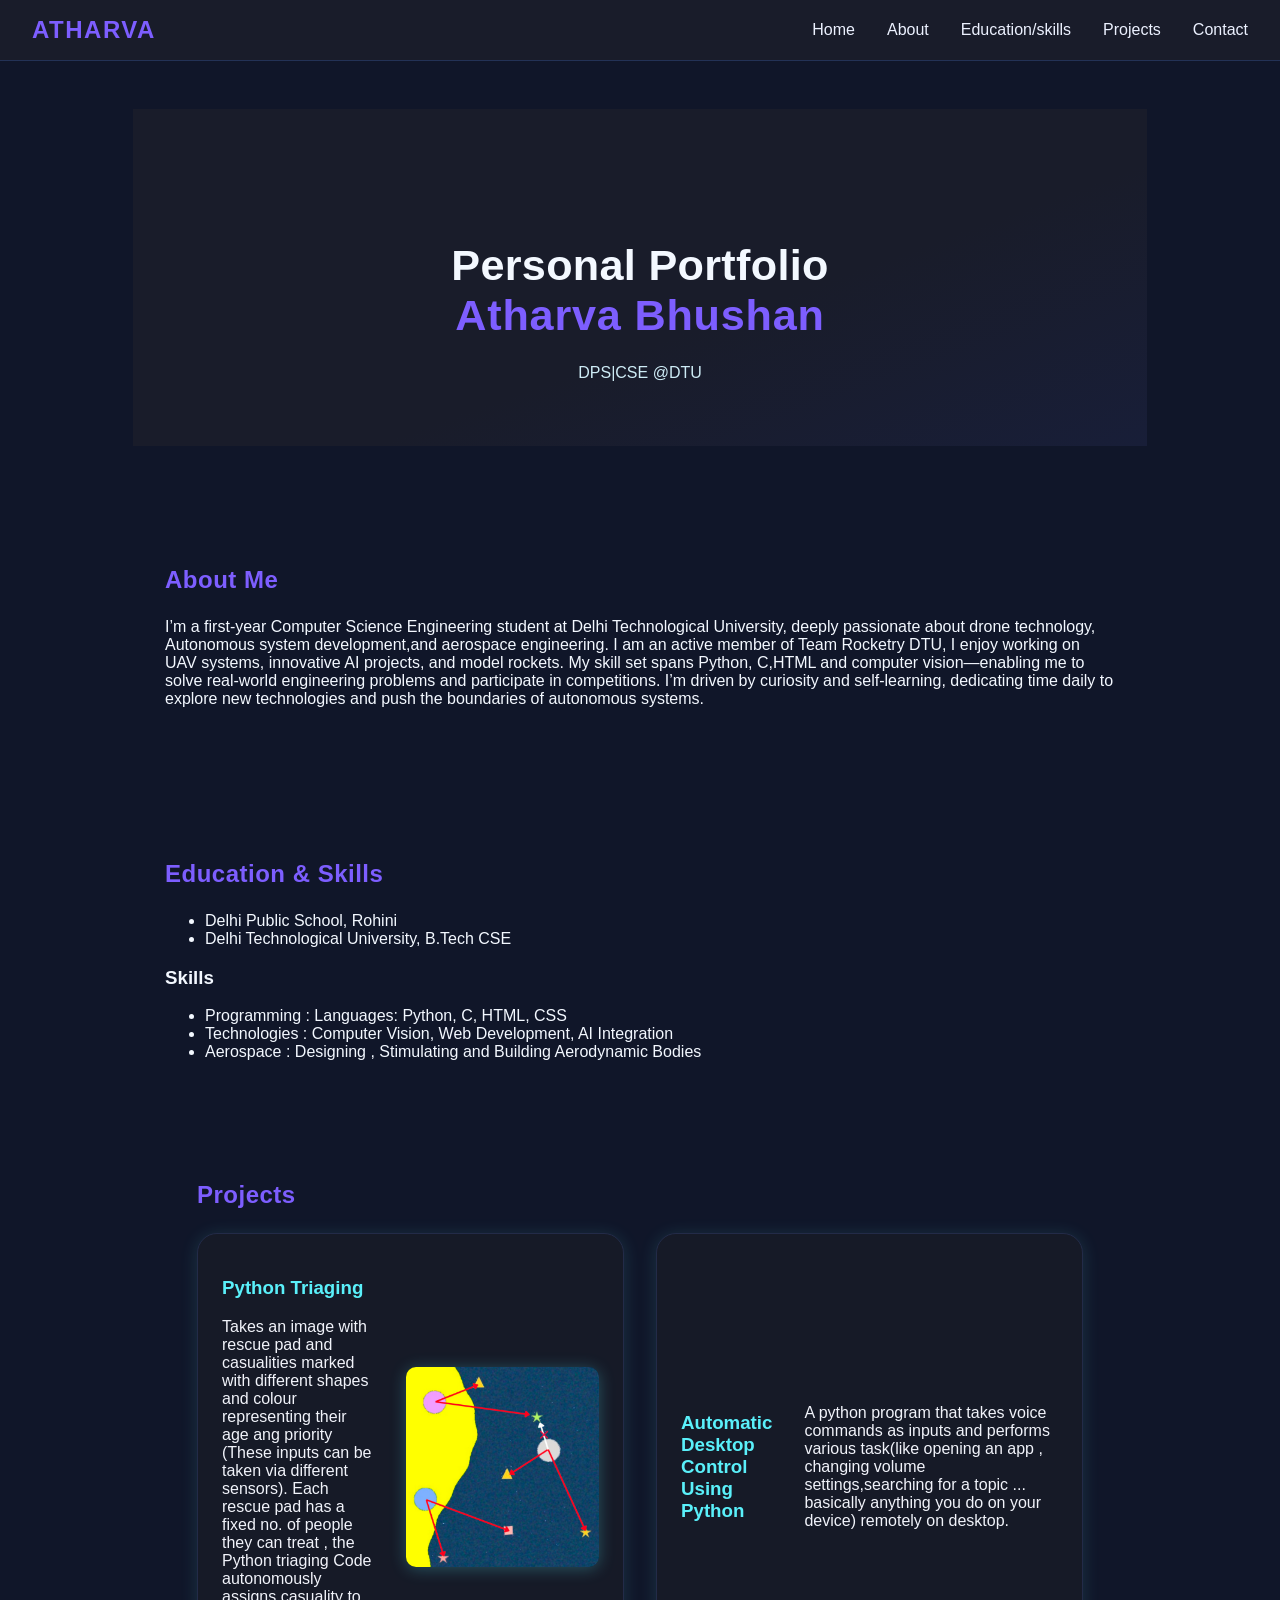
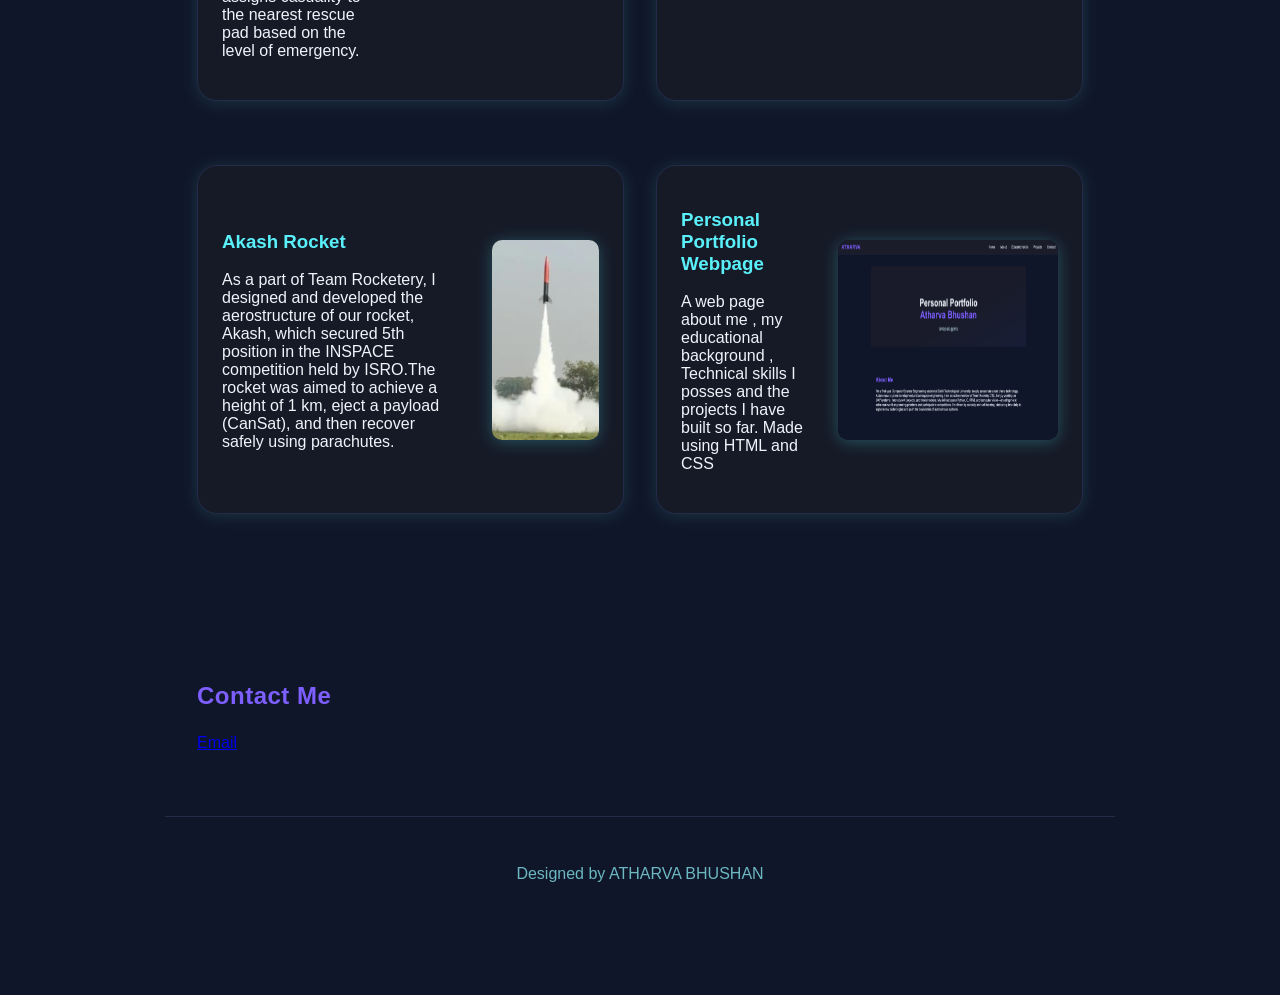
<file: index.html>
<!DOCTYPE html>
<html>
    <head>
        <title>ATHARVA BHUSHAN</title>
        <meta charset="UTF-8">
        <link rel="stylesheet" href="miniproject.css">
    <body>
        <nav class="navbar">
            <span class="logo">ATHARVA</span>
            <a href="#home">Home</a>
            <a href="#about">About</a>
            <a href="#education">Education/skills</a>
            <a href="#projects">Projects</a>
            <a href="#contact">Contact</a>
        </nav>

        <section class="hero" id="home">
            <h1>
                <span class="line">Personal Portfolio</span>
                <span class="line accent">Atharva Bhushan</span>
            </h1>   
            <p>DPS|CSE @DTU</p>
        </section>
        <section class="about"id="about">
            <br>
            <br>
            <h2>About Me</h2>
            <p>I’m a first-year Computer Science Engineering student at Delhi Technological University, deeply passionate about drone technology, Autonomous system development,and aerospace engineering. I am an active member of Team Rocketry DTU, I enjoy working on UAV systems, innovative AI projects, and model rockets. My skill set spans Python, C,HTML and computer vision—enabling me to solve real-world engineering problems and participate in competitions. I’m driven by curiosity and self-learning, dedicating time daily to explore new technologies and push the boundaries of autonomous systems.</p>
        </section>
        <section id="education">
            <br>
            <br>
            <h2>Education & Skills</h2>
            <ul>
                <li>Delhi Public School, Rohini</li>
                <li>Delhi Technological University, B.Tech CSE</li>
            </ul>
            <h3>Skills</h3>
            <ul>
                <li>Programming : Languages: Python, C, HTML, CSS</li>
                <li>Technologies : Computer Vision, Web Development, AI Integration</li>
                <li>Aerospace : Designing , Stimulating and Building Aerodynamic Bodies</li>
            </ul>
        
       <section class="projects" id="projects">
        <br><br>
            <h2>Projects</h2>
            <div class="card-grid">
            <div class="card">
                 <div class="text">
                    <h3>Python Triaging</h3>
                    <p>Takes an image with rescue pad and casualities marked with different shapes and colour representing their age ang priority (These inputs can be taken via different sensors). Each rescue pad has a fixed no. of people they can treat , the Python triaging Code autonomously assigns casuality to the nearest rescue pad based on the level of emergency.</p>
                </div>
                <div class="image">
                        <img src="Triaging.png" alt="Python Triaging" height="200">
                </div>
            </div >
            <div class="card">
                <h3>Automatic Desktop Control Using Python</h3>
                <p>A python program that takes voice commands as inputs and performs various task(like opening an app , changing volume settings,searching for a topic ... basically anything you do on your device) remotely on desktop.</p>
            </div>

               <div class="card">
                    <div class="text">
                        <h3>Akash Rocket</h3>
                        <p>
                        As a part of Team Rocketery, I designed and developed the aerostructure of our rocket, Akash, which secured 5th position in the INSPACE competition held by ISRO.The rocket was aimed to achieve a height of 1 km, eject a payload (CanSat), and then recover safely using parachutes.
                        </p>
                    </div>
                    <div class="image">
                        <img src="Akash Rocket.png" alt="Akash Rocket" height="200">
                    </div>
                </div>

            <div class="card">
                <div class="text">
                    <h3>Personal Portfolio Webpage</h3>
                    <p>A web page about me , my educational background , Technical skills I posses and the projects I have built so far. Made using HTML and CSS</p>
                </div>
                <div class="image">
                        <img src="Webpage.png" alt="Webpage" height="200">
                </div>
            </div>

        </section>
        
        <section id="contact"><br><Br>
            <h2>Contact Me</h2>
            <a href="mailto:atharvabhushan_cse_25a02003@dtu.ac.in">Email</a>
        </section>
        
        
        <footer>
            <p>Designed by ATHARVA BHUSHAN </p>
        </footer>
                
    </body>

    </head>
</html>
</file>
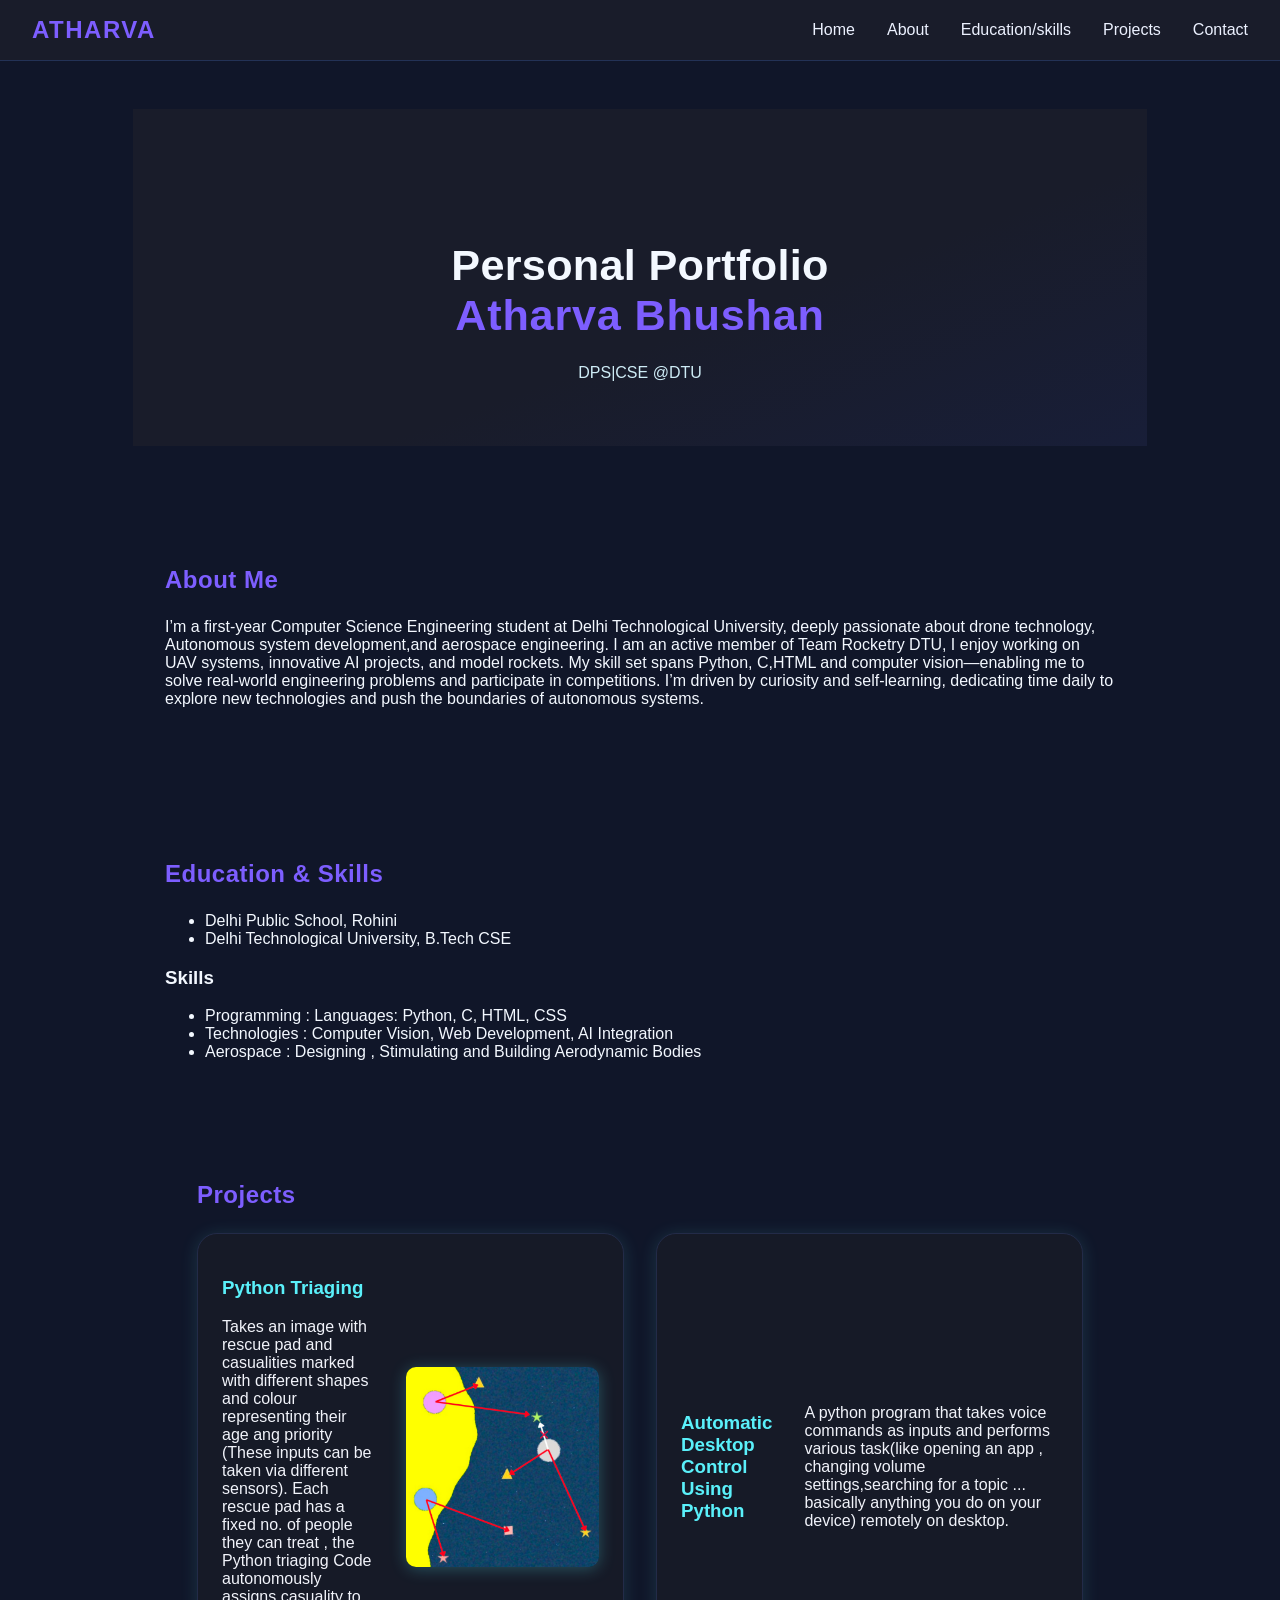
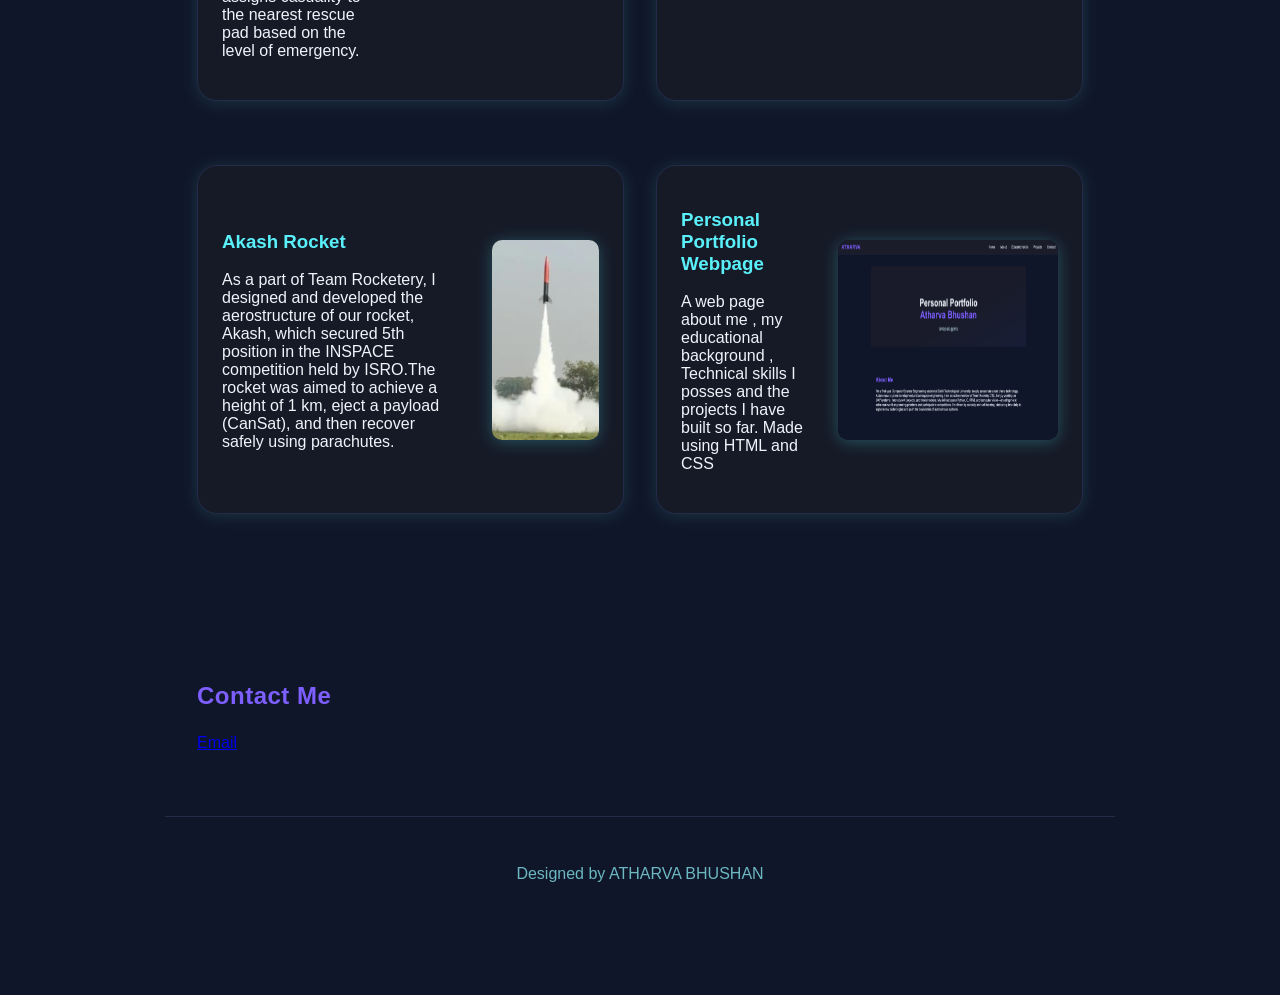
<file: Mini Project.html>
<!DOCTYPE html>
<html>
    <head>
        <title>ATHARVA BHUSHAN</title>
        <meta charset="UTF-8">
        <link rel="stylesheet" href="miniproject.css">
    <body>
        <nav class="navbar">
            <span class="logo">ATHARVA</span>
            <a href="#home">Home</a>
            <a href="#about">About</a>
            <a href="#education">Education/skills</a>
            <a href="#projects">Projects</a>
            <a href="#contact">Contact</a>
        </nav>

        <section class="hero" id="home">
            <h1>
                <span class="line">Personal Portfolio</span>
                <span class="line accent">Atharva Bhushan</span>
            </h1>   
            <p>DPS|CSE @DTU</p>
        </section>
        <section class="about"id="about">
            <br>
            <br>
            <h2>About Me</h2>
            <p>I’m a first-year Computer Science Engineering student at Delhi Technological University, deeply passionate about drone technology, Autonomous system development,and aerospace engineering. I am an active member of Team Rocketry DTU, I enjoy working on UAV systems, innovative AI projects, and model rockets. My skill set spans Python, C,HTML and computer vision—enabling me to solve real-world engineering problems and participate in competitions. I’m driven by curiosity and self-learning, dedicating time daily to explore new technologies and push the boundaries of autonomous systems.</p>
        </section>
        <section id="education">
            <br>
            <br>
            <h2>Education & Skills</h2>
            <ul>
                <li>Delhi Public School, Rohini</li>
                <li>Delhi Technological University, B.Tech CSE</li>
            </ul>
            <h3>Skills</h3>
            <ul>
                <li>Programming : Languages: Python, C, HTML, CSS</li>
                <li>Technologies : Computer Vision, Web Development, AI Integration</li>
                <li>Aerospace : Designing , Stimulating and Building Aerodynamic Bodies</li>
            </ul>
        
       <section class="projects" id="projects">
        <br><br>
            <h2>Projects</h2>
            <div class="card-grid">
            <div class="card">
                 <div class="text">
                    <h3>Python Triaging</h3>
                    <p>Takes an image with rescue pad and casualities marked with different shapes and colour representing their age ang priority (These inputs can be taken via different sensors). Each rescue pad has a fixed no. of people they can treat , the Python triaging Code autonomously assigns casuality to the nearest rescue pad based on the level of emergency.</p>
                </div>
                <div class="image">
                        <img src="Triaging.png" alt="Python Triaging" height="200">
                </div>
            </div >
            <div class="card">
                <h3>Automatic Desktop Control Using Python</h3>
                <p>A python program that takes voice commands as inputs and performs various task(like opening an app , changing volume settings,searching for a topic ... basically anything you do on your device) remotely on desktop.</p>
            </div>

               <div class="card">
                    <div class="text">
                        <h3>Akash Rocket</h3>
                        <p>
                        As a part of Team Rocketery, I designed and developed the aerostructure of our rocket, Akash, which secured 5th position in the INSPACE competition held by ISRO.The rocket was aimed to achieve a height of 1 km, eject a payload (CanSat), and then recover safely using parachutes.
                        </p>
                    </div>
                    <div class="image">
                        <img src="Akash Rocket.png" alt="Akash Rocket" height="200">
                    </div>
                </div>

            <div class="card">
                <div class="text">
                    <h3>Personal Portfolio Webpage</h3>
                    <p>A web page about me , my educational background , Technical skills I posses and the projects I have built so far. Made using HTML and CSS</p>
                </div>
                <div class="image">
                        <img src="Webpage.png" alt="Webpage" height="200">
                </div>
            </div>

        </section>
        
        <section id="contact"><br><Br>
            <h2>Contact Me</h2>
            <a href="mailto:atharvabhushan_cse_25a02003@dtu.ac.in">Email</a>
        </section>
        
        
        <footer>
            <p>Designed by ATHARVA BHUSHAN </p>
        </footer>
                
    </body>

    </head>
</html>
</file>
<file: miniproject.css>
body {
  font-family: 'Inter', Arial, sans-serif;
  background: #101629;
  color: #F3F8FF;
  margin: 0;
  padding: 0;
}

.navbar {
  background: #191c2a;
  display: flex;
  align-items: center;
  padding: 1rem 2rem;
  border-bottom: 1px solid #233256;
  position: sticky;
  top: 0;
  z-index: 100;
}
.logo {
  font-weight: 700;
  color: #7d5eff;
  margin-right: auto;
  font-size: 1.5rem;
  letter-spacing: 1.5px;
}
.navbar a {
  color: #ecf1ff;
  text-decoration: none;
  margin-left: 2rem;
  font-weight: 500;
  transition: color 0.2s;
}
.navbar a:hover {
  color: #7d5eff;
}

.hero {
  background: linear-gradient(160deg, #191c2a 60%, #181e38 100%);
  padding: 6rem 2rem 3rem 2rem;
  text-align: center;
}
.hero h1 {
  font-size: 2.7rem;
  letter-spacing: 0.3px;
  font-weight: 700;
  margin-bottom: 1.5rem;
  line-height: 1.15;
}
.line { display: block; }
.accent {
  color: #7d5eff;
  letter-spacing: 0.8px;
}
.hero p {
  color: #ceecf6;
}
.cta {
  background: linear-gradient(90deg, #7d5eff 40%, #5af0fa 100%);
  color: #181e38;
  padding: 0.8rem 2rem;
  border-radius: 28px;
  font-weight: 700;
  text-decoration: none;
  display: inline-block;
  margin-top: 2rem;
  box-shadow: 0 2px 16px #5af0fa59;
  transition: box-shadow 0.2s, background 0.2s;
}
.cta:hover {
  background: linear-gradient(90deg, #5af0fa 40%, #7d5eff 100%);
  box-shadow: 0 4px 32px #5af0fa77;
  color: #fff;
}

section {
  max-width: 950px;
  margin: 3rem auto;
  padding: 1rem 2rem;
}

h2 {
  color: #7d5eff;
  margin-bottom: 1.5rem;
  letter-spacing: 0.5px;
}

.card-grid {
  display: flex;
  gap: 2rem;
  flex-wrap: wrap;
  justify-content: flex-start;
}
.card {
  background: #161a27;
  padding: 1.5rem;
  border-radius: 1.25rem;
  box-shadow: 0 2px 18px #5af0fa24;
  flex: 1 1 280px;
  margin-bottom: 1.5rem;
  color: #f1f3fa;
  transition: box-shadow 0.2s, transform 0.2s;
  border: 1px solid #232b48;
  display: flex;
  align-items: center;
  gap: 2rem; /* Space between text and image */
  margin-bottom: 2rem;
}
.card:hover {
  box-shadow: 0 6px 32px #5af0fa67;
  transform: translateY(-6px) scale(1.03);
  border-color: #7d5eff;
}
.card h3 {
  color: #5af0fa;
}
.card-link {
  display: inline-block;
  margin-top: 1rem;
  color: #7d5eff;
  text-decoration: none;
  font-weight: 600;
  transition: color 0.2s;
}
.card-link:hover {
  color: #5af0fa;
  text-decoration: underline;
}

footer {
  text-align: center;
  color: #6cb7c1;
  padding: 2rem 0;
  font-size: 1em;
  background: inherit;
  border-top: 1px solid #232b48;
}

@media (max-width: 850px) {
  .card-grid { flex-direction: column; }
}
.text {
  flex: 1; /* Text takes up remaining width */
}

.image img {
  display: block;
  max-width: 220px; /* Control max image size */
  height: 200px;
  border-radius: 10px; /* Optional: rounded corners */
  box-shadow: 0 2px 16px #5af0fa44; /* Optional: glow effect */
}
</file>
